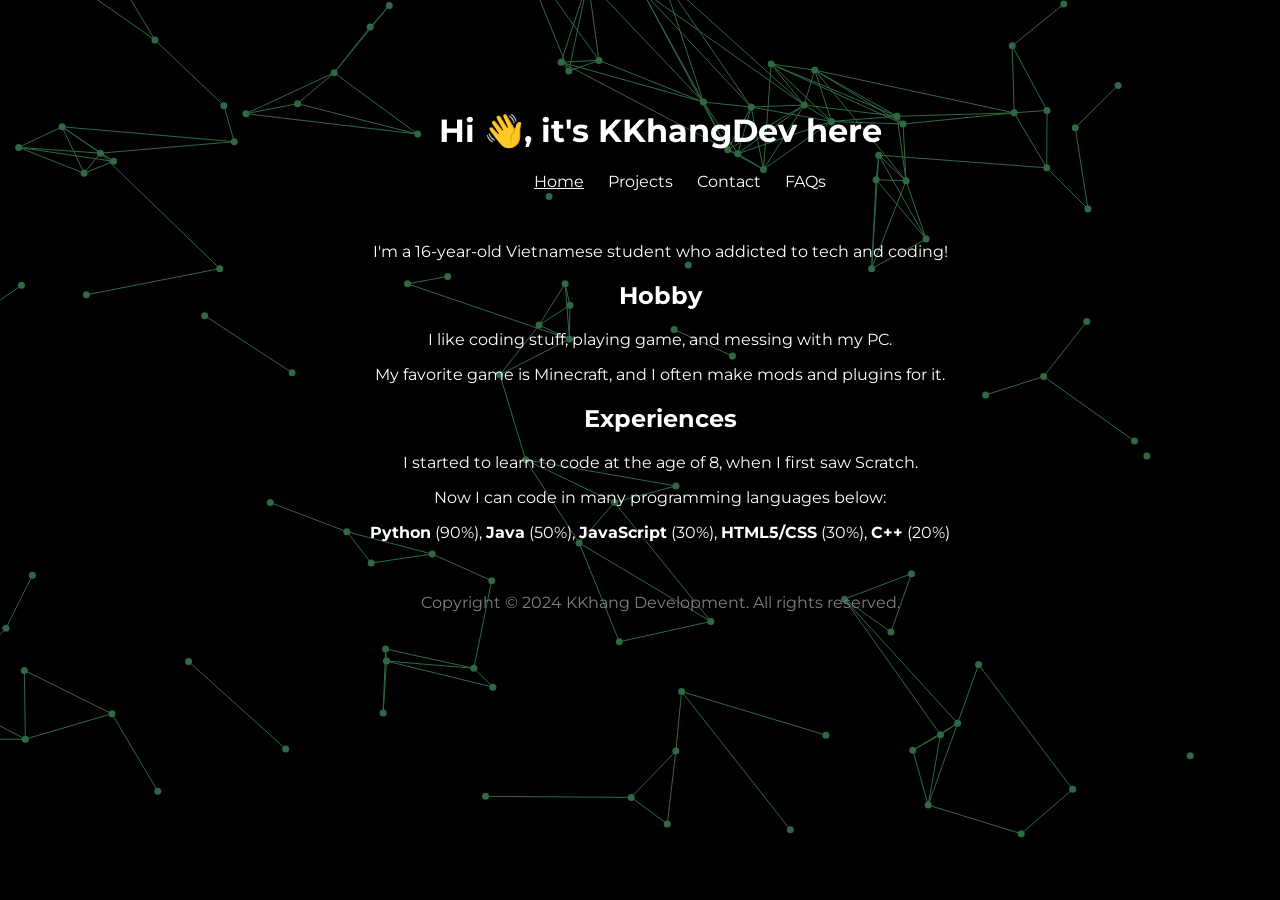
<file: index.html>
<!DOCTYPE html>
<html>
<head>
    <meta name="viewport" content="width=device-width, initial-scale=1.0">
    <title>KKhang Development</title>
    <link rel="stylesheet" href="css/style.css">
    <script type="text/javascript" src="js/jquery.particleground.js"></script>
    <script type="text/javascript" src="js/particle.js"></script>
    <link href="https://fonts.googleapis.com/css?family=Montserrat:400,700" rel="stylesheet" type="text/css">
</head>
<body>
    <div id="particle">
        <div id="profile">
            <h1>Hi 👋, it's KKhangDev here</h1>
            <ul>
                <li><a href="index.html" style="text-decoration: underline;">Home</a></li>
                <li><a href="projects.html">Projects</a></li>
                <li><a href="contact.html">Contact</a></li>
                <li><a href="faqs.html">FAQs</a></li>
            </ul>

            <br>

            <p>I'm a 16-year-old Vietnamese student who addicted to tech and coding!</p>
            <h2>Hobby</h2>
            <p>I like coding stuff, playing game, and messing with my PC.</p>
            <p>My favorite game is Minecraft, and I often make mods and plugins for it.</p>
            <h2>Experiences</h2>
            <p>I started to learn to code at the age of 8, when I first saw Scratch.</p>
            <p>Now I can code in many programming languages below:</p>
            <p><b>Python</b> (90%), <b>Java</b> (50%), <b>JavaScript</b> (30%), <b>HTML5/CSS</b> (30%), <b>C++</b> (20%)</p>
            
            <br>

            <p style="color: gray;">Copyright &copy; 2024 KKhang Development. All rights reserved.</p>
        </div>
    </div>
</body>
</html>
</file>
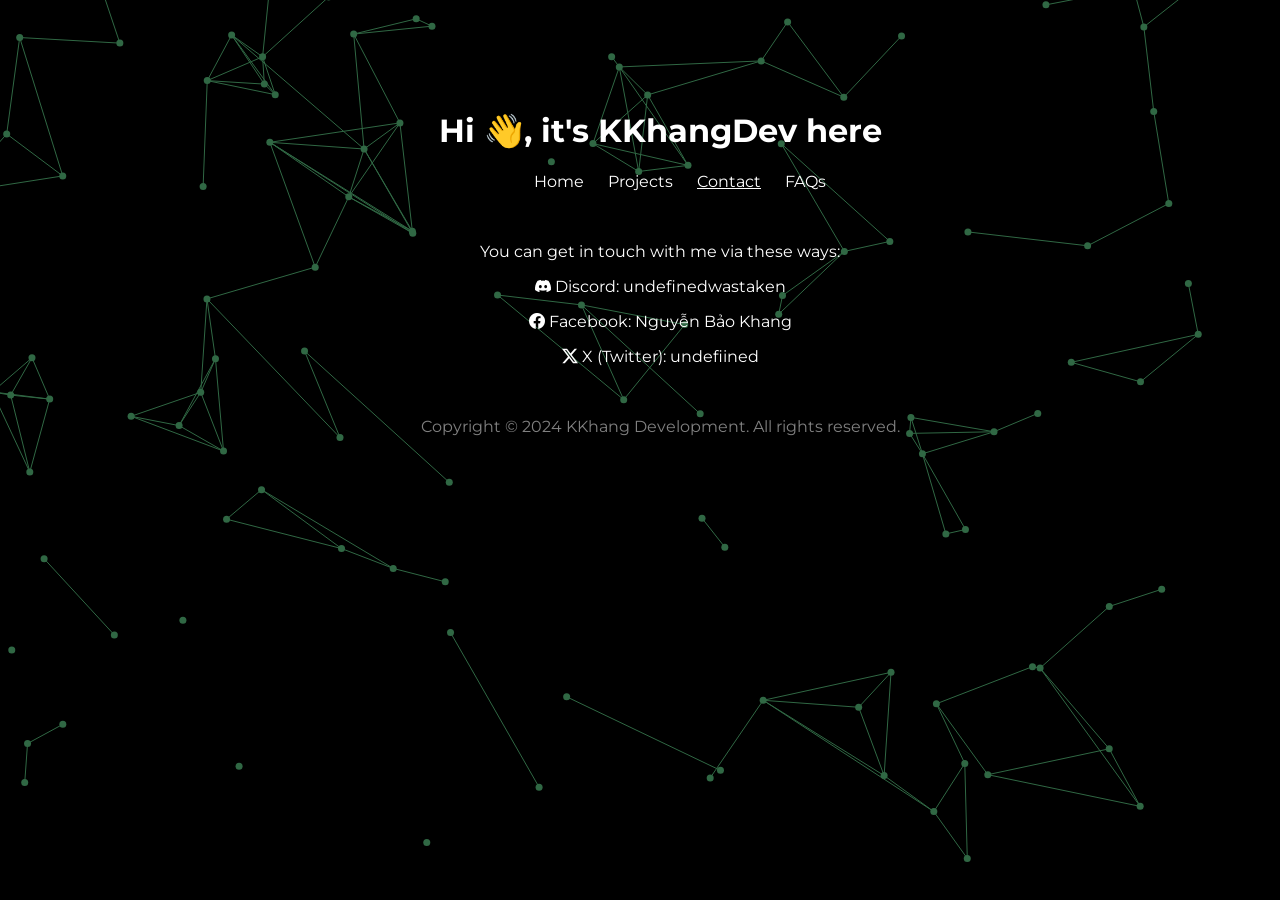
<file: contact.html>
<!DOCTYPE html>
<html>
<head>
    <meta name="viewport" content="width=device-width, initial-scale=1.0">
    <title>KKhang Development</title>
    <link rel="stylesheet" href="css/style.css">
    <script type="text/javascript" src="js/jquery.particleground.js"></script>
    <script type="text/javascript" src="js/particle.js"></script>
    <link href="https://fonts.googleapis.com/css?family=Montserrat:400,700" rel="stylesheet" type="text/css">
    <link rel="stylesheet" href="https://cdn.jsdelivr.net/npm/bootstrap-icons@1.11.3/font/bootstrap-icons.min.css">
</head>
<body>
    <div id="particle">
        <div id="profile">
            <h1>Hi 👋, it's KKhangDev here</h1>
            <ul>
                <li><a href="index.html">Home</a></li>
                <li><a href="projects.html">Projects</a></li>
                <li><a href="contact.html" style="text-decoration: underline;">Contact</a></li>
                <li><a href="faqs.html">FAQs</a></li>
            </ul>

            <br>

            <p>You can get in touch with me via these ways:</p>
            <p><i class="bi bi-discord"></i> Discord: <a href="https://discord.com/users/794389736277803048">undefinedwastaken</a></p>
            <p><i class="bi bi-facebook"></i> Facebook: <a href="https://www.facebook.com/Undefiiined/">Nguyễn Bảo Khang</a></p>
            <p><i class="bi bi-twitter-x"></i> X (Twitter): <a href="https://twitter.com/undefiined__">undefiined</a></p>
            
            <br>

            <p style="color: gray;">Copyright &copy; 2024 KKhang Development. All rights reserved.</p>
        </div>
    </div>
</body>
</html>
</file>
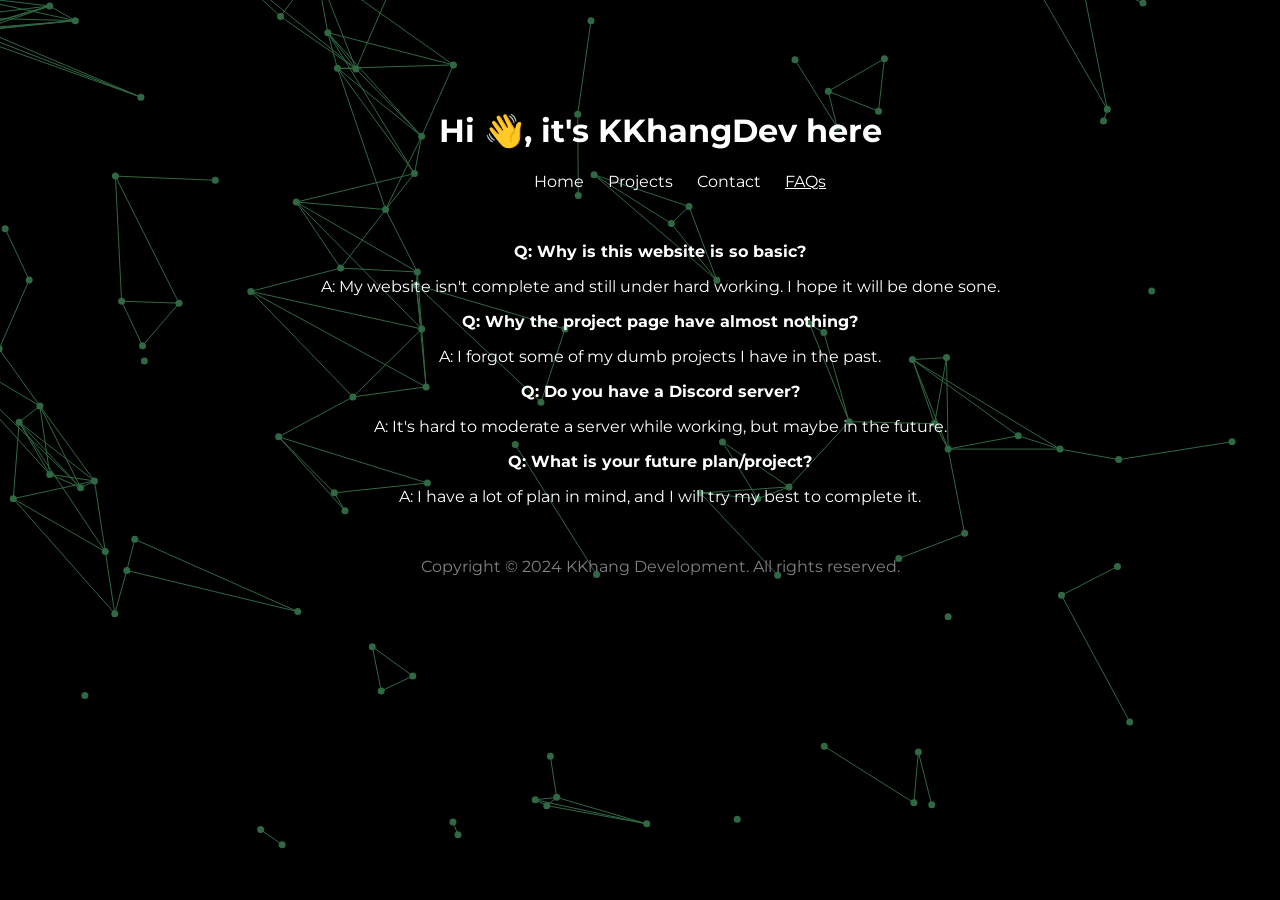
<file: faqs.html>
<!DOCTYPE html>
<html>
<head>
    <meta name="viewport" content="width=device-width, initial-scale=1.0">
    <title>KKhang Development</title>
    <link rel="stylesheet" href="css/style.css">
    <script type="text/javascript" src="js/jquery.particleground.js"></script>
    <script type="text/javascript" src="js/particle.js"></script>
    <link href="https://fonts.googleapis.com/css?family=Montserrat:400,700" rel="stylesheet" type="text/css">
</head>
<body>
    <div id="particle">
        <div id="profile">
            <h1>Hi 👋, it's KKhangDev here</h1>
            <ul>
                <li><a href="index.html">Home</a></li>
                <li><a href="projects.html">Projects</a></li>
                <li><a href="contact.html">Contact</a></li>
                <li><a href="faqs.html" style="text-decoration: underline;">FAQs</a></li>
            </ul>

            <br>

            <p><b>Q: Why is this website is so basic?</b></p>
            <p>A: My website isn't complete and still under hard working. I hope it will be done sone.</p>
            <p><b>Q: Why the project page have almost nothing?</b></p>
            <p>A: I forgot some of my dumb projects I have in the past.</p>
            <p><b>Q: Do you have a Discord server?</b></p>
            <p>A: It's hard to moderate a server while working, but maybe in the future.</p>
            <p><b>Q: What is your future plan/project?</b></p>
            <p>A: I have a lot of plan in mind, and I will try my best to complete it.</p>
            
            <br>

            <p style="color: gray;">Copyright &copy; 2024 KKhang Development. All rights reserved.</p>
        </div>
    </div>
</body>
</html>
</file>
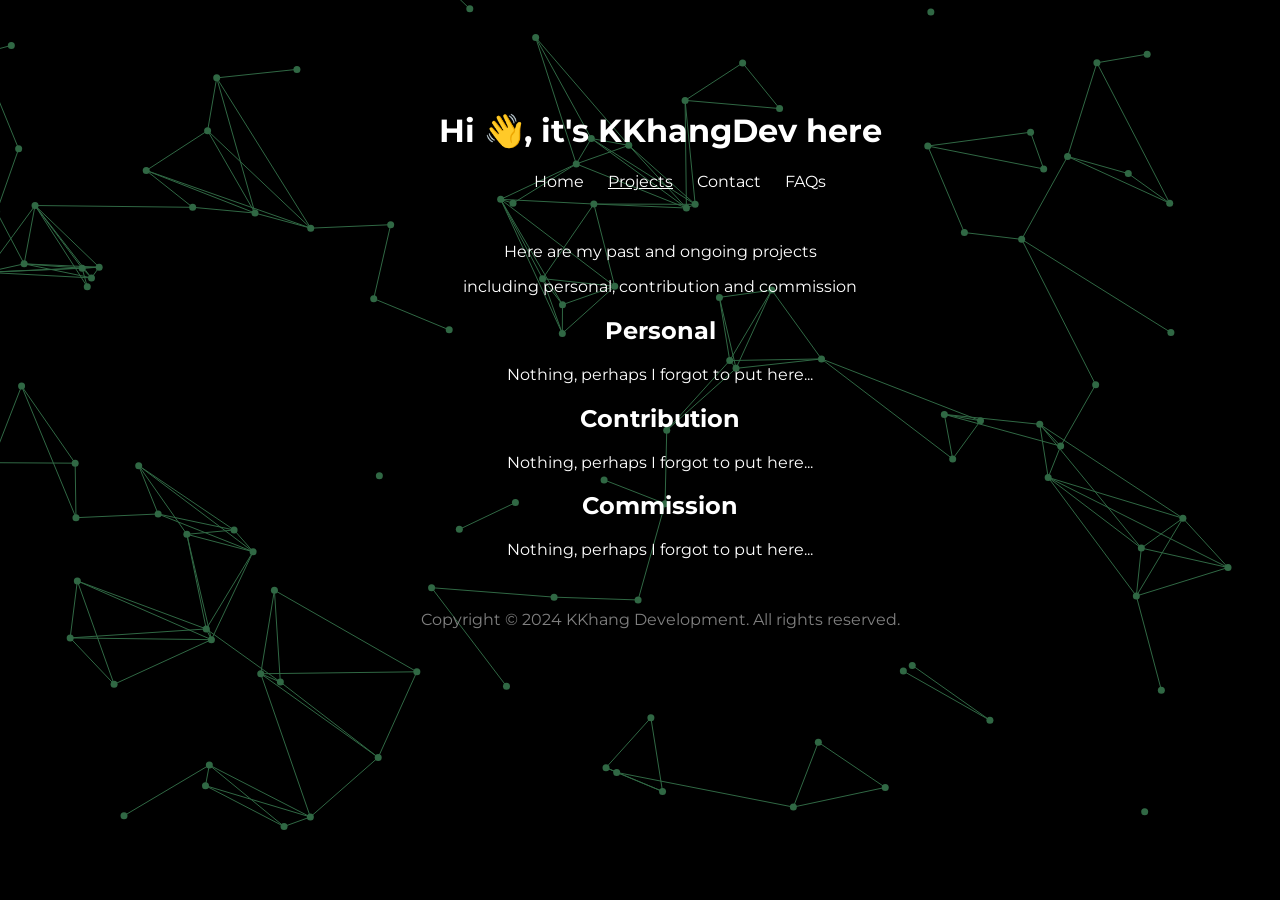
<file: projects.html>
<!DOCTYPE html>
<html>
<head>
    <meta name="viewport" content="width=device-width, initial-scale=1.0">
    <title>KKhang Development</title>
    <link rel="stylesheet" href="css/style.css">
    <script type="text/javascript" src="js/jquery.particleground.js"></script>
    <script type="text/javascript" src="js/particle.js"></script>
    <link href="https://fonts.googleapis.com/css?family=Montserrat:400,700" rel="stylesheet" type="text/css">
</head>
<body>
    <div id="particle">
        <div id="profile">
            <h1>Hi 👋, it's KKhangDev here</h1>
            <ul>
                <li><a href="index.html">Home</a></li>
                <li><a href="projects.html" style="text-decoration: underline;">Projects</a></li>
                <li><a href="contact.html">Contact</a></li>
                <li><a href="faqs.html">FAQs</a></li>
            </ul>

            <br>

            <p>Here are my past and ongoing projects</p>
            <p>including personal, contribution and commission</p>
            <h2>Personal</h2>
            <p>Nothing, perhaps I forgot to put here...</p>
            <h2>Contribution</h2>
            <p>Nothing, perhaps I forgot to put here...</p>
            <h2>Commission</h2>
            <p>Nothing, perhaps I forgot to put here...</p>
            
            <br>

            <p style="color: gray;">Copyright &copy; 2024 KKhang Development. All rights reserved.</p>
        </div>
    </div>
</body>
</html>
</file>
<file: css/style.css>
html, body {
    height: 100%;
    margin: 0;
    background-color: black;
    color: white;
    overflow: hidden;
    font-family: 'Montserrat', sans-serif;
}

#particle {
    min-height: 100%; 
}

#profile {
    position: absolute;
    left: 0;
    top: 10%;
    padding: 0 20px;
    width: 100%;
    text-align: center;
}

li {
    display: inline;
    margin: 0 10px;
}

a:link {
    color: white;
    text-decoration: none;
}

a:visited {
    color: white;
    text-decoration: none;
}
</file>
